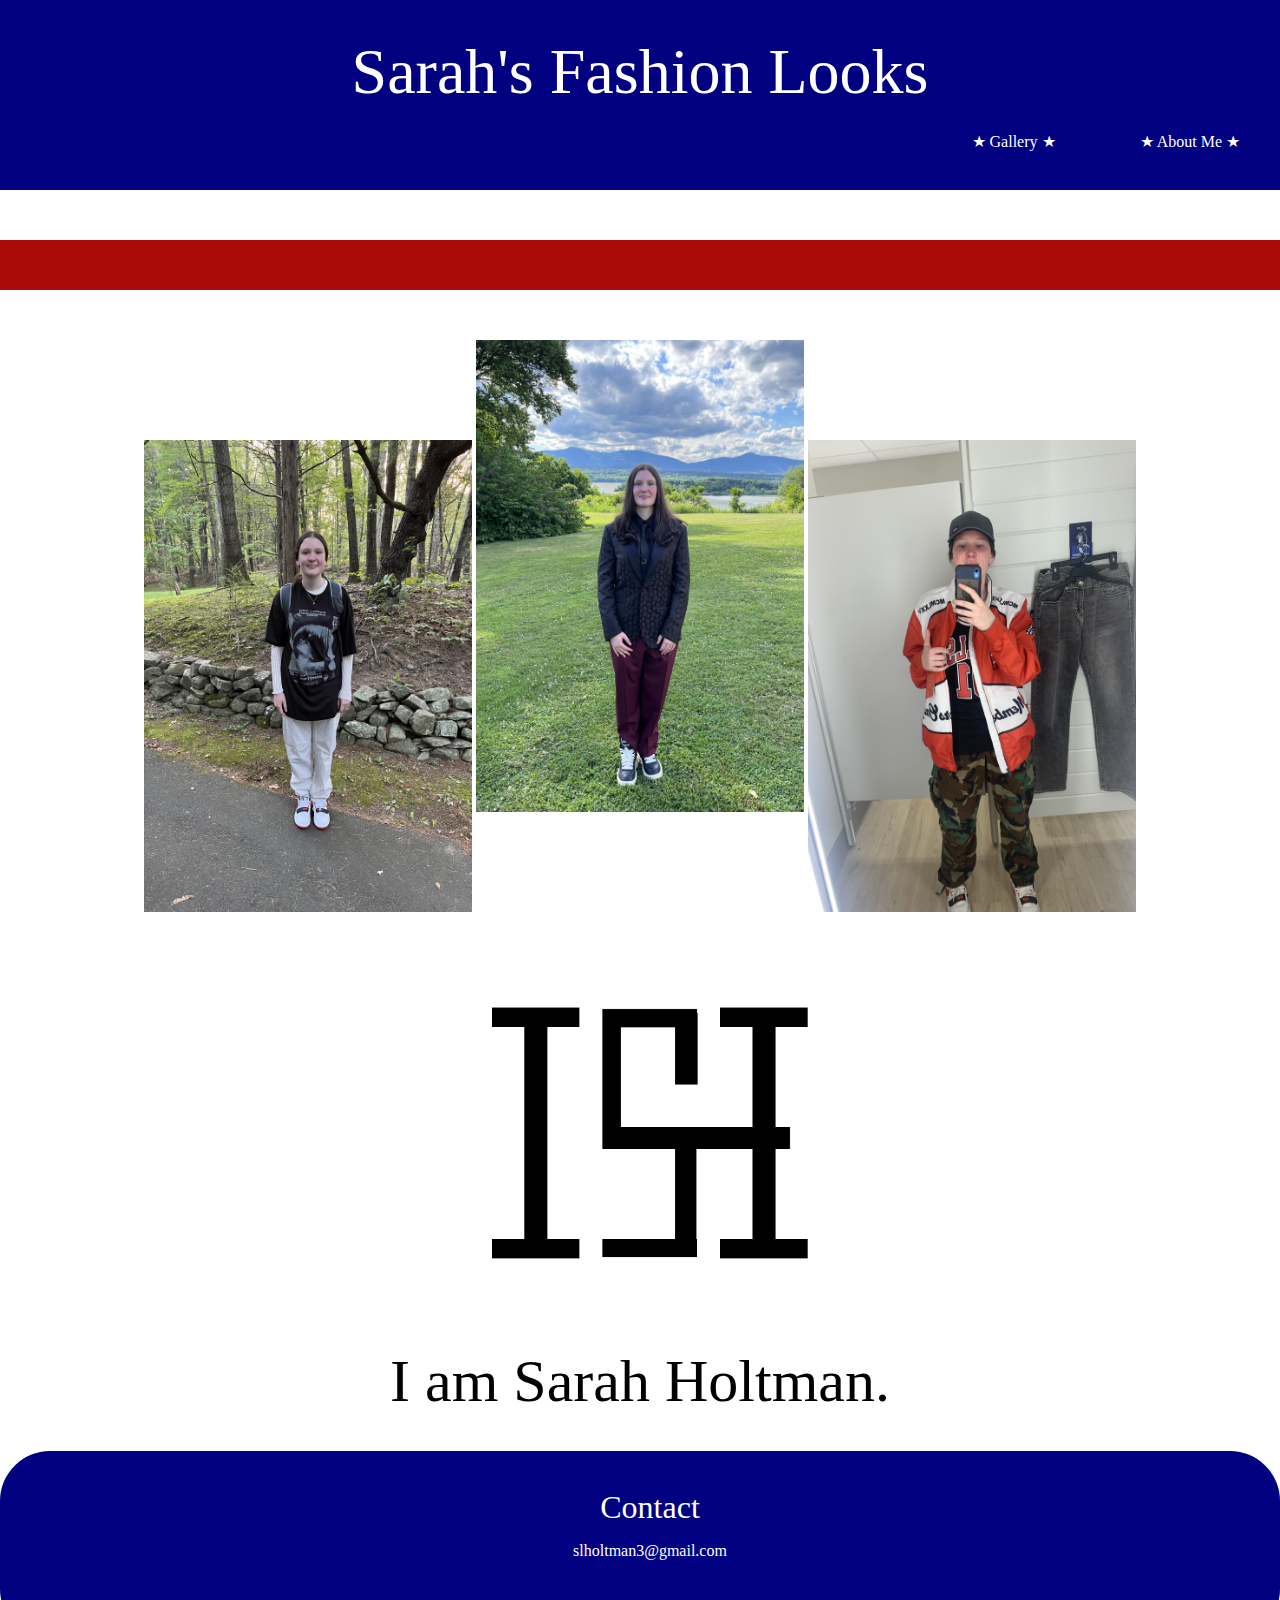
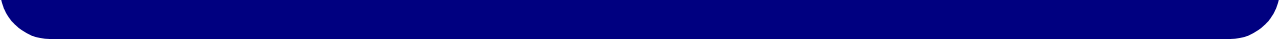
<file: index.html>
<!DOCTYPE html> <!--html5-->
<html lang="en">

<head>
<title>Sarah's Fashion Looks</title>
<meta charset="UTF-8"/>
<meta name="description" content="this is a description of site"/>
<meta name="keywords" content= "fashion, style, inspiration"/>
<meta name="viewport" content="width=device-width, initial-scale=1.0">


<link href="style.css" type="text/css" rel="stylesheet"/>
<link href="tablet.css" type="text/css" rel="stylesheet"/>
<link href="phone.css" type="text/css" rel="stylesheet"/>
</head>


<!--link docs-->

<body>

	<header>


		
		<a href= "index.html"> <h1>Sarah's Fashion Looks</h1></a> <!--<img src image here> logo?</a>
		alt= picture caption  <img src="image.jpg" alt="alt text" />-->

		
			<section class="mobilenav">
		<div class="dropdown">
			<button onclick="myFunction()" class="dropbtn">&#9733; Menu &#9733;</button>
			<div id="myDropdown" class="dropdown-content">
			  <a href="gallery.html">Gallery</a>
			  <a href="aboutme.html">About Me</a>
			</div>
		  </div>

		  <style>
			.dropbtn {
			  background-color: #ab0a0a;
			  color: white;
			  padding: 16px;
			  font-size: 16px;
			  border: none;
			  cursor: pointer;
			}
			
			.dropbtn:hover, .dropbtn:focus {
			  background-color: #ab0a0a;
			}
			
			.dropdown {
			  position: relative;
			  display: inline-block;
			}
			
			.dropdown-content {
			  display: none;
			  position: absolute;
			  background-color: #f1f1f1;
			  min-width: 160px;
			  overflow: auto;
			  box-shadow: 0px 8px 16px 0px rgba(0,0,0,0.2);
			  z-index: 1;
			}
			
			.dropdown-content a {
			  color: black;
			  padding: 12px 16px;
			  text-decoration: none;
			  display: block;
			}
			
			.dropdown a:hover {background-color: #ddd;}
			
			.show {display: block;}
			</style>



<script>
/* When the user clicks on the button, 
toggle between hiding and showing the dropdown content */
function myFunction() {
document.getElementById("myDropdown").classList.toggle("show");
}

// Close the dropdown if the user clicks outside of it
window.onclick = function(event) {
if (!event.target.matches('.dropbtn')) {
var dropdowns = document.getElementsByClassName("dropdown-content");
var i;
for (i = 0; i < dropdowns.length; i++) {
var openDropdown = dropdowns[i];
if (openDropdown.classList.contains('show')) {
  openDropdown.classList.remove('show');
}
}
}
}
</script>
</section>	

<!--this is the literal one thing i can get to work woo.
I only want this for my phone size. How do I make it so it doesn't appear for computer but will for phone?-->




					<nav id= "navigation" class="desktopnav">
					<ul>
					<li><a href= "gallery.html">&#9733; Gallery &#9733;</a></li>
					<li><a href= "aboutme.html">&#9733; About Me &#9733;</a></li>
					</ul>
					</nav>

	</header>
	
	
	

	<div class="shape"></div>

			<main id= "homepageContent">
						
				<section id= "homepagePics">
					<img id="picture1" src="SarahOutfits/IMG_8406.jpeg" alt="Sarah outfit 1." 
						width= "328px" height= "472px"/>

				
					<img id="picture2" src="SarahOutfits/IMG_6340.jpeg" alt="Sarah outfit 2."
						width= "328px" height= "472px"/>
				
				
					<img id="picture3" src="SarahOutfits/IMG_7474.jpeg" alt="Sarah outfit 3."
						width= "328px" height= "472px"/>
				</section>
				
				<section id= "homepageLogo">
					<img src="sLogo.jpeg" alt="Sarah's Fashion Looks Logo." 
						width= "316px" height= "343px"/>
				</section>
				
				<h2>I am Sarah Holtman.</h2>
				
				



	<footer id="footer">
		<h3>Contact</h3>

		<address><a href=" mailto:@slholtman3@gmail.com">slholtman3@gmail.com</a></address> 
	<footer>


</body>
</html>
</file>
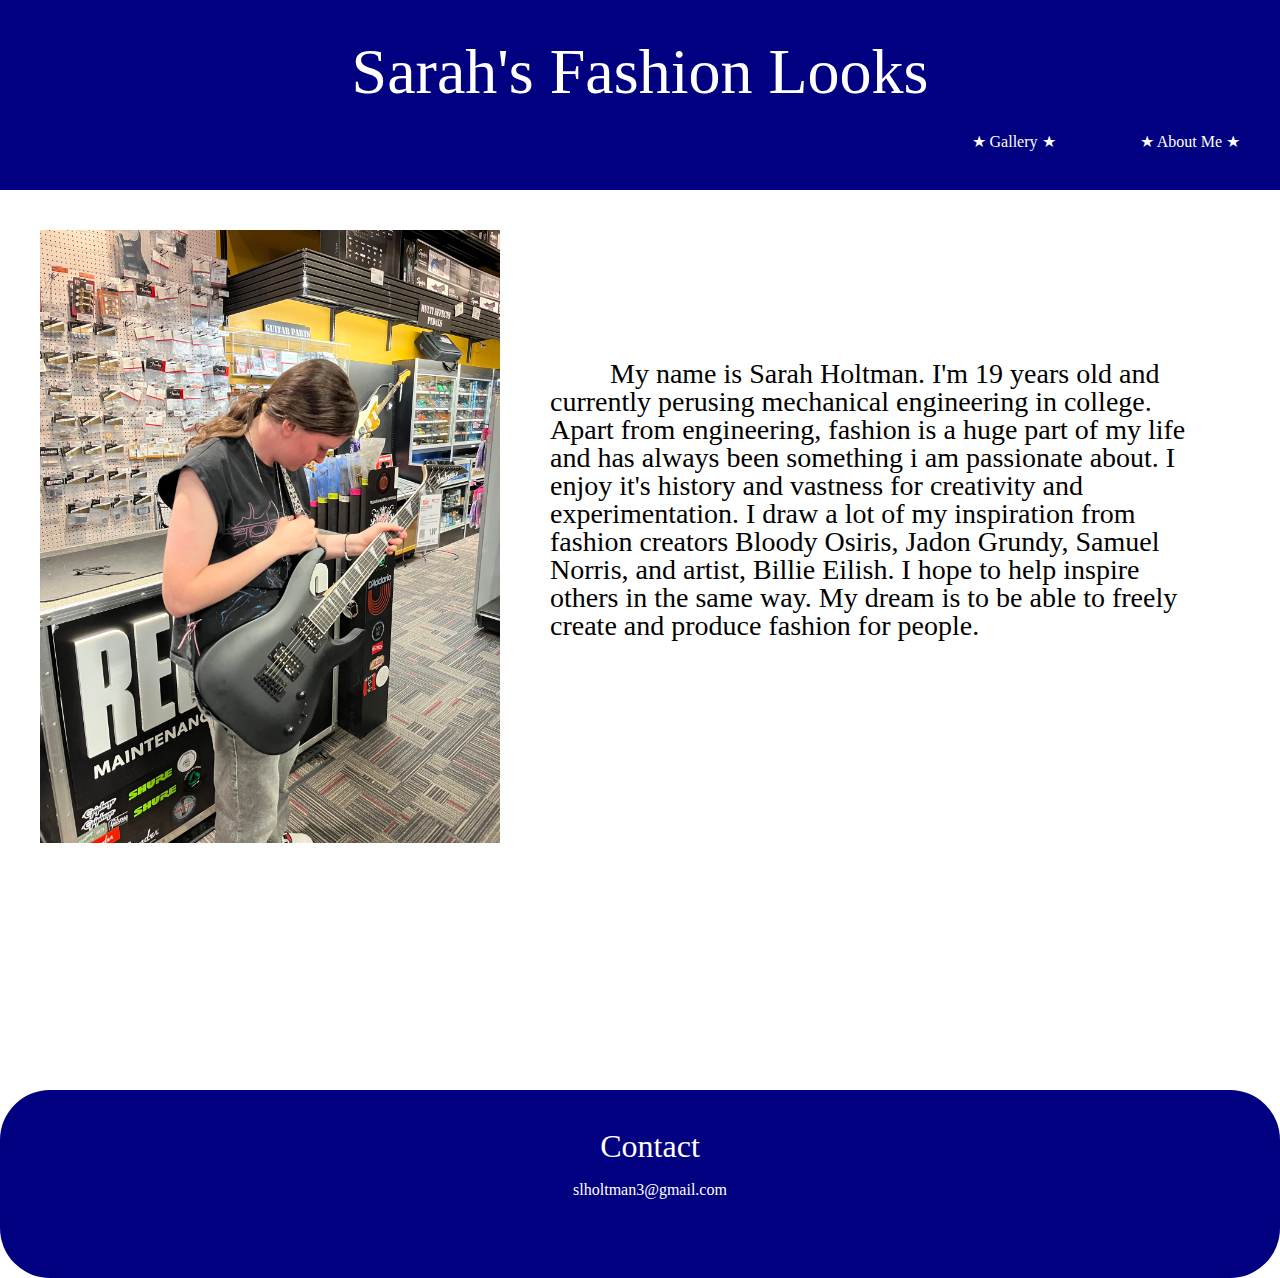
<file: aboutme.html>
<!DOCTYPE html> <!--html5-->
<html lang="en">

<head>
<title>About Me/Sarah's Fashion Looks</title>
<meta charset="UTF-8"/>
<meta name="description" content="this is a description of site"/>
<meta name="keywords" content= "fashion, style, inspiration"/>

<link href="style.css" type="text/css" rel="stylesheet"/>
<link href="tablet.css" type="text/css" rel="stylesheet"/>
<link href="phone.css" type="text/css" rel="stylesheet"/>

</head>

<body>

	<header>

		<a href= "index.html"> <h1>Sarah's Fashion Looks</h1></a> <!--<img src image here> logo?</a>
		alt= picture caption  <img src="image.jpg" alt="alt text" />-->
		
		<section class="mobilenav">
			<div class="dropdown">
				<button onclick="myFunction()" class="dropbtn">&#9733; Menu &#9733;</button>
				<div id="myDropdown" class="dropdown-content">
				  <a href="gallery.html">Gallery</a>
				  <a href="aboutme.html">About Me</a>
				</div>
			  </div>
	
			  <style>
				.dropbtn {
				  background-color: #ab0a0a;
				  color: white;
				  padding: 16px;
				  font-size: 16px;
				  border: none;
				  cursor: pointer;
				}
				
				.dropbtn:hover, .dropbtn:focus {
				  background-color: #ab0a0a;
				}
				
				.dropdown {
				  position: relative;
				  display: inline-block;
				}
				
				.dropdown-content {
				  display: none;
				  position: absolute;
				  background-color: #f1f1f1;
				  min-width: 160px;
				  overflow: auto;
				  box-shadow: 0px 8px 16px 0px rgba(0,0,0,0.2);
				  z-index: 1;
				}
				
				.dropdown-content a {
				  color: black;
				  padding: 12px 16px;
				  text-decoration: none;
				  display: block;
				}
				
				.dropdown a:hover {background-color: #ddd;}
				
				.show {display: block;}
				</style>
	
	
	
	<script>
	/* When the user clicks on the button, 
	toggle between hiding and showing the dropdown content */
	function myFunction() {
	document.getElementById("myDropdown").classList.toggle("show");
	}
	
	// Close the dropdown if the user clicks outside of it
	window.onclick = function(event) {
	if (!event.target.matches('.dropbtn')) {
	var dropdowns = document.getElementsByClassName("dropdown-content");
	var i;
	for (i = 0; i < dropdowns.length; i++) {
	var openDropdown = dropdowns[i];
	if (openDropdown.classList.contains('show')) {
	  openDropdown.classList.remove('show');
	}
	}
	}
	}
	</script>
	</section>	



			 <nav id= "navigation" class="desktopnav">
					<ul>
					<li><a href= "gallery.html">&#9733; Gallery &#9733;</a></li>
					<li><a href= "aboutme.html">&#9733; About Me &#9733;</a></li>
					</ul>
					</nav>

	</header>
	
	

	<section>
				
		<p id="aboutWriting"><img id= "aboutPic" src="aboutme.jpeg" alt="Picture of Sarah Holtman" 
			width= "550px" height= "auto"/>
			<!--width 328 and height 472--> My name is Sarah Holtman. I'm 19 years old and currently perusing mechanical engineering in college. Apart from engineering, fashion is a huge part of my life and has always been something i am passionate about. I enjoy it's history and vastness for creativity and experimentation. I draw a lot of my inspiration from fashion creators Bloody Osiris, Jadon Grundy, Samuel Norris, and artist, Billie Eilish. I hope to help inspire others in the same way. My dream is to be able to freely create and produce fashion for people.</p>
		</section>


<footer>
		<h3>Contact</h3>

		<address><a href=" mailto:@slholtman3@gmail.com">slholtman3@gmail.com</a></address> 
	<footer>
</file>
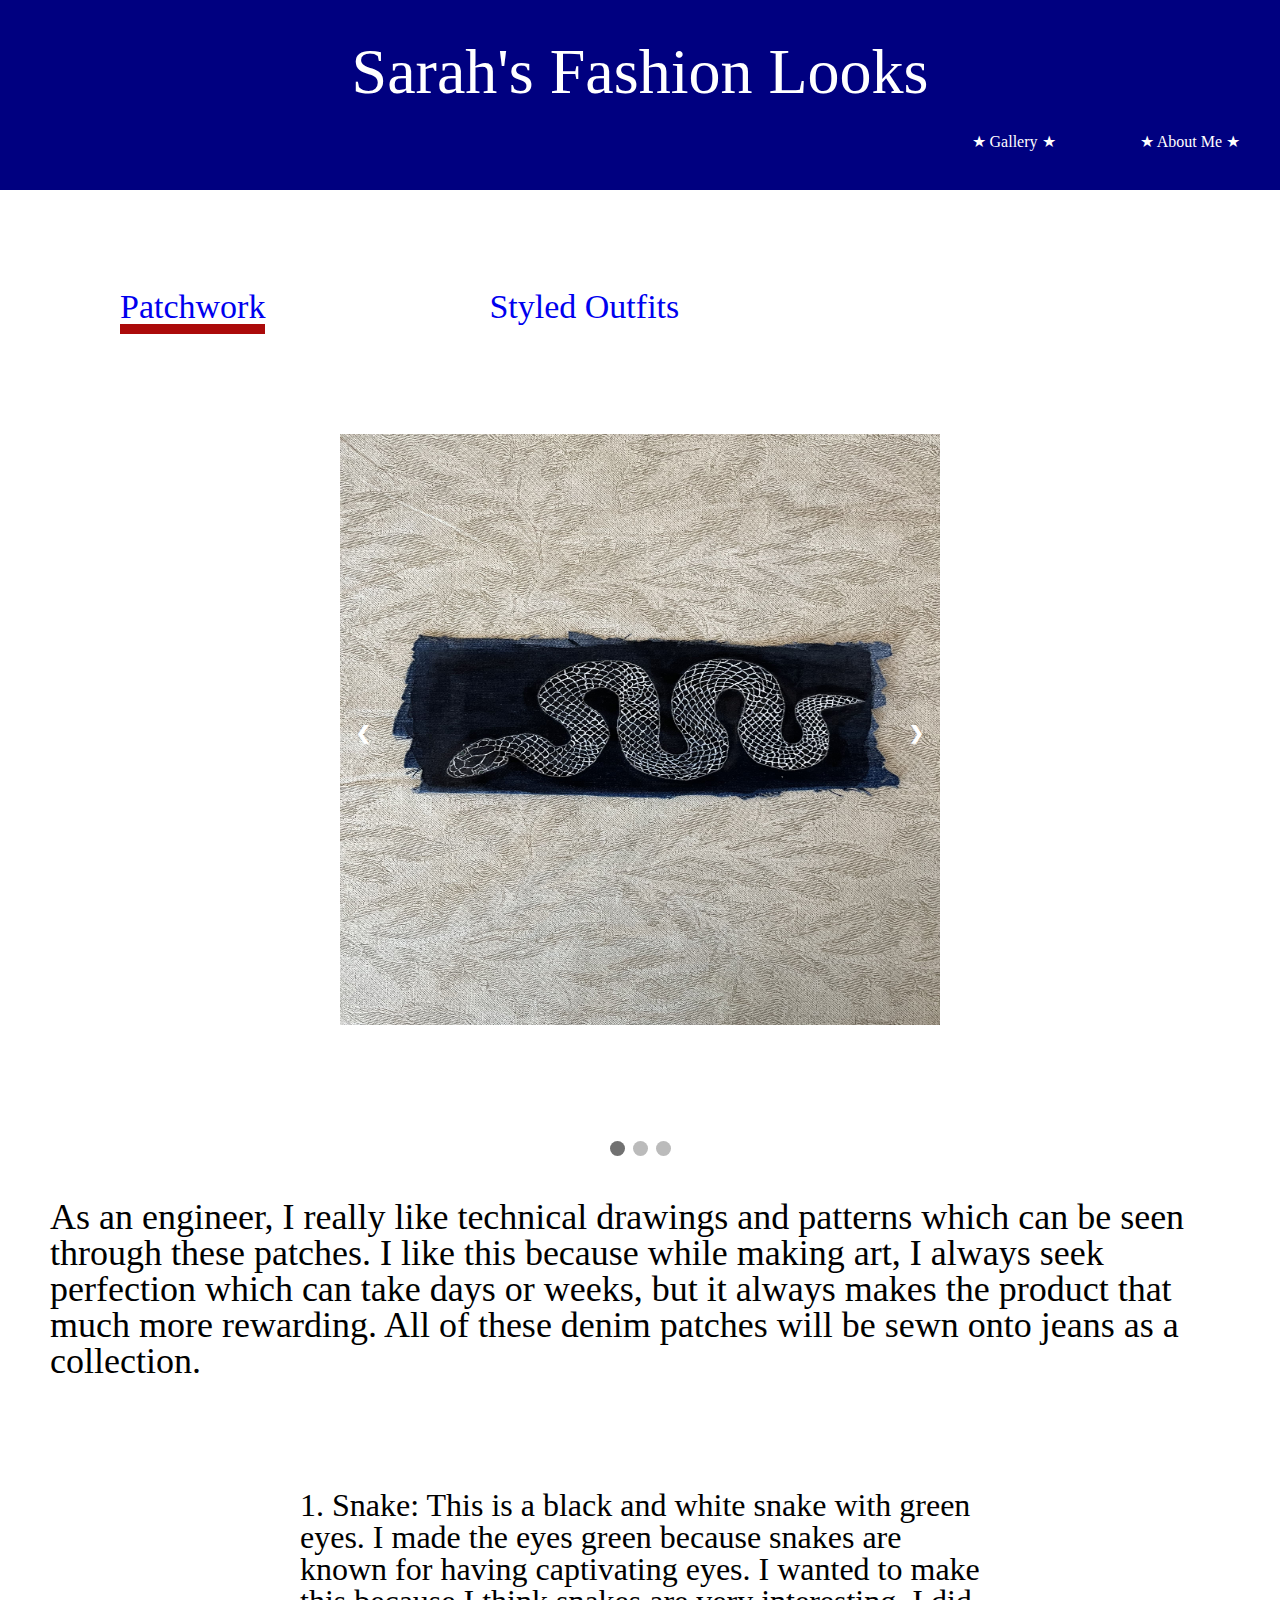
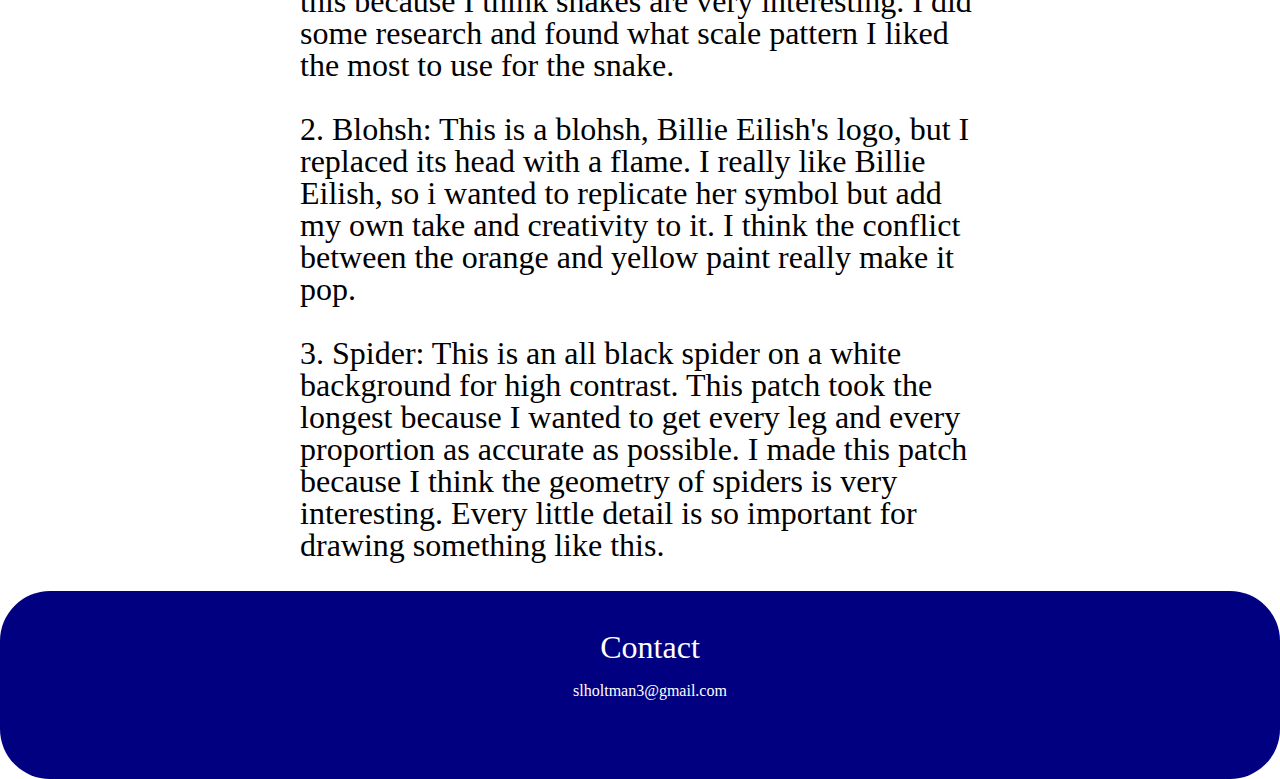
<file: gallery.html>
<!DOCTYPE html> <!--html5-->
<html lang="en">

<head>
  
<title>Gallery/Sarah's Fashion Looks</title>
<meta charset="UTF-8"/>
<meta name="description" content="this is a description of site"/>
<meta name="keywords" content= "fashion, style, inspiration"/>

<link href="style.css" type="text/css" rel="stylesheet"/>
<link href="tablet.css" type="text/css" rel="stylesheet"/>
<link href="phone.css" type="text/css" rel="stylesheet"/>
</head>

<body>

	<header>

    <div class="animation2">
			<a href= "index.html"> <h1>Sarah's Fashion Looks</h1></a> <!--<img src image here> logo?</a>
			 alt= picture caption  <img src="image.jpg" alt="alt text" />-->
    </div>
    
    <section class="mobilenav">
      <div class="dropdown">
        <button onclick="myFunction()" class="dropbtn">&#9733; Menu &#9733;</button>
        <div id="myDropdown" class="dropdown-content">
          <a href="gallery.html">Gallery</a>
          <a href="aboutme.html">About Me</a>
        </div>
        </div>
  

        <div class="shape2"></div>
        


        <style>
        .dropbtn {
          background-color: #ab0a0a;
          color: white;
          padding: 16px;
          font-size: 16px;
          border: none;
          cursor: pointer;
        }
        
        .dropbtn:hover, .dropbtn:focus {
          background-color: #880707;
        }
        
        .dropdown {
          position: relative;
          display: inline-block;
        }
        
        .dropdown-content {
          display: none;
          position: absolute;
          background-color: #f1f1f1;
          min-width: 160px;
          overflow: auto;
          box-shadow: 0px 8px 16px 0px rgba(0,0,0,0.2);
          z-index: 1;
        }
        
        .dropdown-content a {
          color: black;
          padding: 12px 16px;
          text-decoration: none;
          display: block;
        }
        
        .dropdown a:hover {background-color: #ddd;}
        
        .show {display: block;}
        </style>
  
  
  
  <script>
  /* When the user clicks on the button, 
  toggle between hiding and showing the dropdown content */
  function myFunction() {
  document.getElementById("myDropdown").classList.toggle("show");
  }
  
  // Close the dropdown if the user clicks outside of it
  window.onclick = function(event) {
  if (!event.target.matches('.dropbtn')) {
  var dropdowns = document.getElementsByClassName("dropdown-content");
  var i;
  for (i = 0; i < dropdowns.length; i++) {
  var openDropdown = dropdowns[i];
  if (openDropdown.classList.contains('show')) {
    openDropdown.classList.remove('show');
  }
  }
  }
  }
  </script>
  </section>	

  
    

    <nav id= "navigation" class="desktopnav">
					<ul>
					<li><a href= "gallery.html">&#9733; Gallery &#9733;</a></li>
					<li><a href= "aboutme.html">&#9733; About Me &#9733;</a></li>
					</ul>
					</nav>

	</header>

 

  <h4><a href= "gallery.html">Patchwork</a></h4> 
  <div class="shape4"></div>
  <h5><a href= "gallery2.html">Styled Outfits</h5>

<div class="shape2"></div>



	

   <!-- Slideshow container -->
<div class="slideshow-container">

    <!-- Full-width images with number and caption text -->
    <div class="mySlides fade">
      <img src="Patchwork/IMG_5126.jpeg" style="width:100%" width="1061px" height="591px">
    </div>
  
    <div class="mySlides fade">
      <img src="Patchwork/IMG_5127.jpeg" style="width:100%" width="1061px" height="591px">
    </div>
  
    <div class="mySlides fade">
      <img src="Patchwork/IMG_5128.jpeg" style="width:100%" width="1061px" height="591px">
    </div>
  
    <!-- Next and previous buttons -->
    <a class="prev" onclick="plusSlides(-1)">&#10094;</a>
    <a class="next" onclick="plusSlides(1)">&#10095;</a>
  </div>
  <br>
  
  <!-- The dots/circles -->
  <div style="text-align:center">
    <span class="dot" onclick="currentSlide(1)"></span>
    <span class="dot" onclick="currentSlide(2)"></span>
    <span class="dot" onclick="currentSlide(3)"></span>
  </div>

  <script>
    let slideIndex = 1;
    showSlides(slideIndex);
    
    function plusSlides(n) {
      showSlides(slideIndex += n);
    }
    
    function currentSlide(n) {
      showSlides(slideIndex = n);
    }
    
    function showSlides(n) {
      let i;
      let slides = document.getElementsByClassName("mySlides");
      let dots = document.getElementsByClassName("dot");
      if (n > slides.length) {slideIndex = 1}    
      if (n < 1) {slideIndex = slides.length}
      for (i = 0; i < slides.length; i++) {
        slides[i].style.display = "none";  
      }
      for (i = 0; i < dots.length; i++) {
        dots[i].className = dots[i].className.replace(" active", "");
      }
      slides[slideIndex-1].style.display = "block";  
      dots[slideIndex-1].className += " active";
    }
    </script>

<p id="galleryIntro">As an engineer, I really like technical drawings and patterns which can be seen through these patches. I like this because while making art, I always seek perfection which can take days or weeks, but it always makes the product that much more rewarding. All of these denim patches will be sewn onto jeans as a collection.</p>

    <div id="patches">
      <p>1. Snake:
        This is a black and white snake with green eyes. I made the eyes green because snakes are known for having captivating eyes. I wanted to make this because I think snakes are very interesting. I did some research and found what scale pattern I liked the most to use for the snake.</p>
  <br><p>2. Blohsh:
        This is a blohsh, Billie Eilish's logo, but I replaced its head with a flame. I really like Billie Eilish, so i wanted to replicate her symbol but add my own take and creativity to it. I think the conflict between the orange and yellow paint really make it pop.</p>
  <br><p>3. Spider:
        This is an all black spider on a white background for high contrast. This patch took the longest because I wanted to get every leg and every proportion as accurate as possible. I made this patch because I think the geometry of spiders is very interesting. Every little detail is so important for drawing something like this.</p>
    </div>
	



   


	<footer>
		<h3>Contact</h3>

		<address><a href=" mailto:@slholtman3@gmail.com">slholtman3@gmail.com</a></address> 
	<footer>
	
	
	
</body>
</html>
</file>
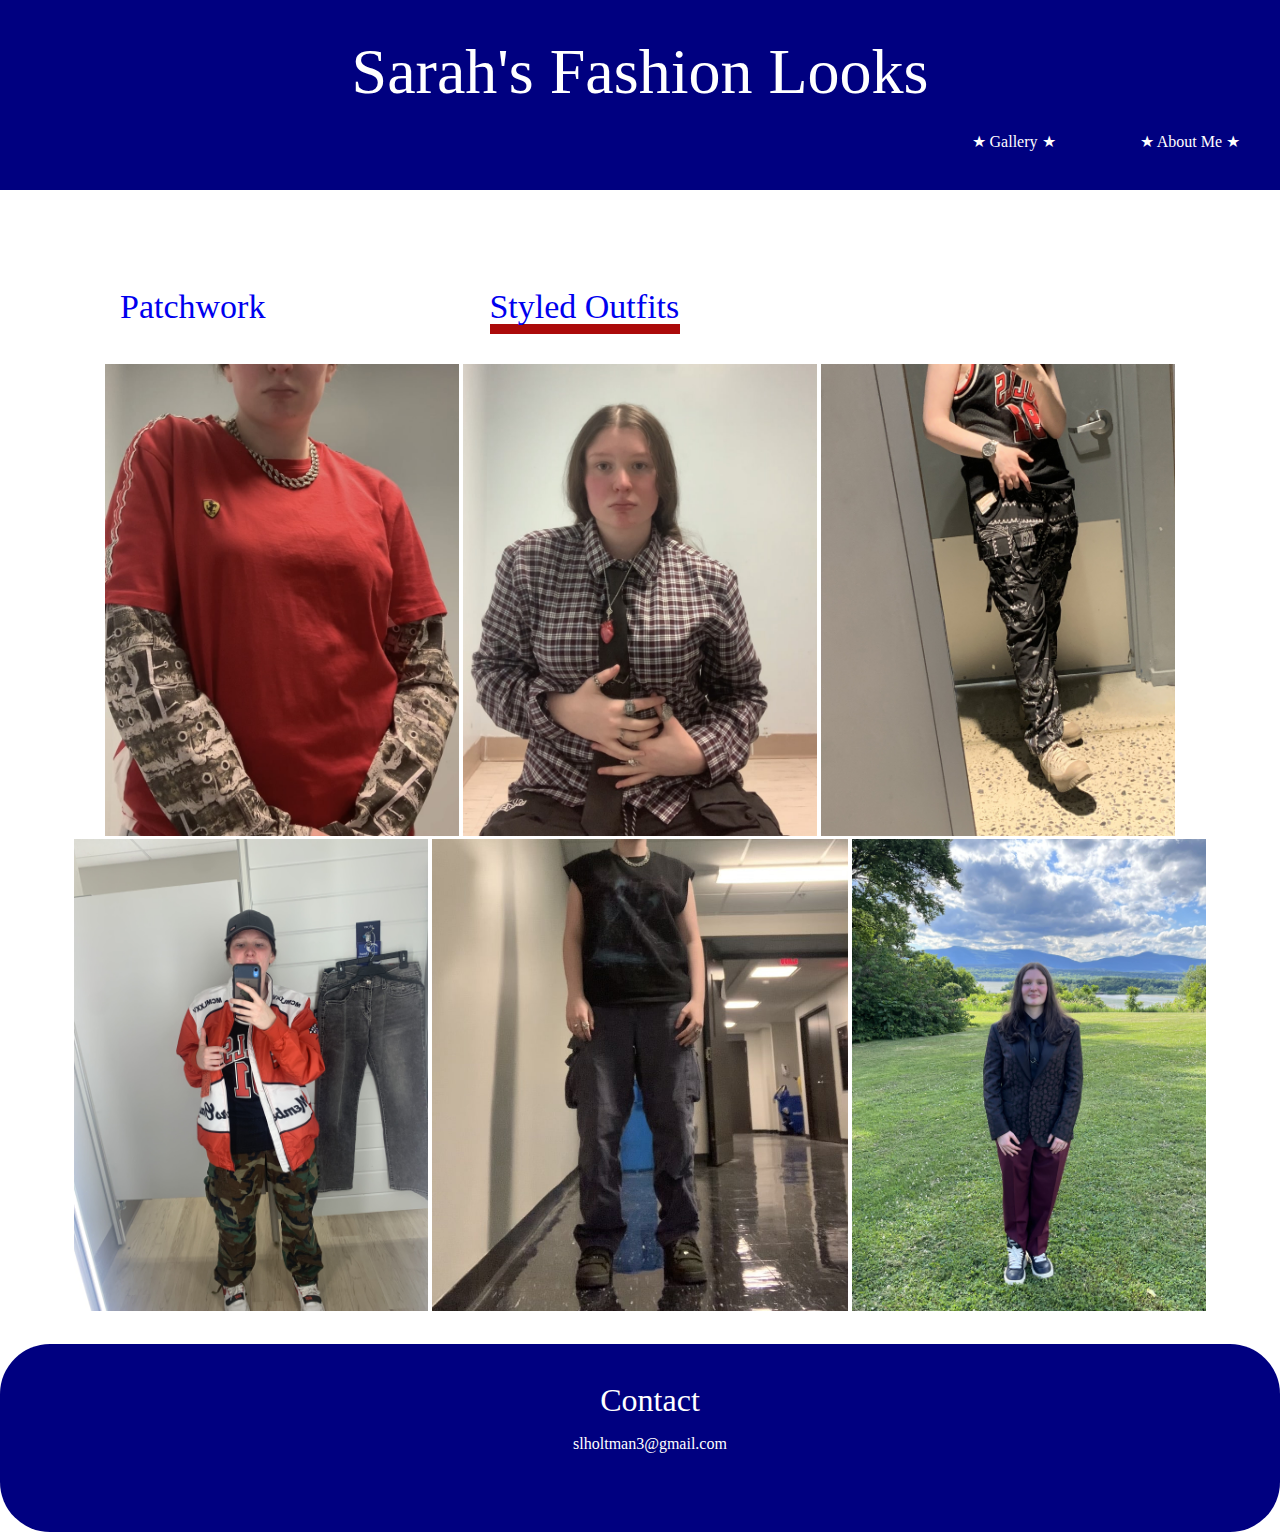
<file: gallery2.html>
<!DOCTYPE html> <!--html5-->
<html lang="en">

<head>
  
<title>Gallery/Sarah's Fashion Looks</title>
<meta charset="UTF-8"/>
<meta name="description" content="this is a description of site"/>
<meta name="keywords" content= "fashion, style, inspiration"/>

<link href="style.css" type="text/css" rel="stylesheet"/>
<link href="tablet.css" type="text/css" rel="stylesheet"/>
<link href="phone.css" type="text/css" rel="stylesheet"/>
</head>

<body>

	<header>
    <div class="animation2">
			<a href= "index.html"> <h1>Sarah's Fashion Looks</h1></a> <!--<img src image here> logo?</a>
			 alt= picture caption  <img src="image.jpg" alt="alt text" />-->
    </div>

	<nav id= "navigation" class="desktopnav">
		<ul>
		<li><a href= "gallery.html">&#9733; Gallery &#9733;</a></li>
		<li><a href= "aboutme.html">&#9733; About Me &#9733;</a></li>
		</ul>
		</nav>

		<section class="mobilenav">
			<div class="dropdown">
				<button onclick="myFunction()" class="dropbtn">&#9733; Menu &#9733;</button>
				<div id="myDropdown" class="dropdown-content">
				  <a href="gallery.html">Gallery</a>
				  <a href="aboutme.html">About Me</a>
				</div>
			  </div>

	</header>

	
		  
	
	

		  <style>
			.dropbtn {
			  background-color: #ab0a0a;
			  color: white;
			  padding: 16px;
			  font-size: 16px;
			  border: none;
			  cursor: pointer;
			}
			
			.dropbtn:hover, .dropbtn:focus {
			  background-color: #ab0a0a;
			}
			
			.dropdown {
			  position: relative;
			  display: inline-block;
			}
			
			.dropdown-content {
			  display: none;
			  position: absolute;
			  background-color: #f1f1f1;
			  min-width: 160px;
			  overflow: auto;
			  box-shadow: 0px 8px 16px 0px rgba(0,0,0,0.2);
			  z-index: 1;
			}
			
			.dropdown-content a {
			  color: black;
			  padding: 12px 16px;
			  text-decoration: none;
			  display: block;
			}
			
			.dropdown a:hover {background-color: #ddd;}
			
			.show {display: block;}
			</style>



<script>
/* When the user clicks on the button, 
toggle between hiding and showing the dropdown content */
function myFunction() {
document.getElementById("myDropdown").classList.toggle("show");
}

// Close the dropdown if the user clicks outside of it
window.onclick = function(event) {
if (!event.target.matches('.dropbtn')) {
var dropdowns = document.getElementsByClassName("dropdown-content");
var i;
for (i = 0; i < dropdowns.length; i++) {
var openDropdown = dropdowns[i];
if (openDropdown.classList.contains('show')) {
  openDropdown.classList.remove('show');
}
}
}
}
</script>
</section>	




<h4><a href= "gallery.html">Patchwork</a></h4> 
<h5><a href= "gallery2.html">Styled Outfits</a></h5>

<div class="shape3"></div>
<div class="shape5"></div>


    <div id="styledOutfits">
     <img src="SarahOutfits/IMG_0569.jpg" alt="Picture of Sarah Holtman" 
			width= "auto" height= "472"/>

      <img src="SarahOutfits/IMG_0548.jpg" alt="Picture of Sarah Holtman" 
			width= "auto" height= "472"/>

      <img src="SarahOutfits/IMG_0576.jpeg" alt="Picture of Sarah Holtman" 
			width= "auto" height= "472"/>

			<br>

      <img src="SarahOutfits/IMG_7474.jpeg" alt="Picture of Sarah Holtman" 
			width= "auto" height= "472"/>

      <img src="SarahOutfits/IMG_0711.jpeg" alt="Picture of Sarah Holtman" 
			width= "auto" height= "472"/>

      <img src="SarahOutfits/IMG_6340.jpeg" alt="Picture of Sarah Holtman" 
			width= "auto" height= "472"/>
    </div>


	

  



  

  


   


	<footer>
		<h3>Contact</h3>

		<address><a href=" mailto:@slholtman3@gmail.com">slholtman3@gmail.com</a></address> 
	<footer>
	
	
	
</body>
</html>
</file>
<file: tablet.css>
/*----------------------tablet media queries------------------------*/

@media only screen and (min-width:721px) and (max-width:990px) {
	
	#picture1, #picture2, #picture3 { 
	position: relative;
	top: 50px;
	padding: 20px 20px 20px 20px;
}

#homepageLOGO {

	padding-top: -30px;                 /*having trouble moving the logo up
	In your style.css you are controlling the space in the header rule set not the logo rule so you need to adjust the header top padding value here*/
}

h2 {
	font-size: 40px;
	padding-bottom: 50px;
}

nav ul li{

	font-size: 150%;
	
}

.desktopnav{

	display: block;
}


}
</file>
<file: phone.css>
/*----------------------phone media queries------------------------*/


@media screen and (max-width: 720px) {
	
	header {

		
	}

	h1{
		margin-top: 30px;
		font-size: 350%;
		
	}
	

	nav ul li a{
	padding: 70px 40px 40px 40px;
	} 
	
	
	#picture1{

		top: 50px;
		bottom: 150px;
	}
	
	

	#picture3 {

		top: 50px;


	}

	#picture1, #picture2, #picture3 {

		text-align: center;
		margin: 0px auto;
	}

	footer{
		text-align: center;
		margin: 0px auto;
	}

	h3{ 
		font-size: 250%
	}

	#patches{
		text-align: left;
		margin-left: -240px;
		margin-right: -170px;
	
	  }

	  .slideshow-container{

		padding-left: 50px;
		padding-right: 50px;
		padding-top: 100px;
		padding-bottom: 70px;
	  }

	  .next{
		margin-right: 50px;

	  }


	#aboutWriting{

		text-align: left;
		font-size: 175%;
		margin-top: 80px;
		margin-left: 30px;
		text-indent: 60px;
		padding-top: 100px;
		margin-bottom: -200px;
		
	
	}

	.shape2 {
		display: none

	}


	.shape3{
		display: none

	}

	.shape4 {
		display: block;
		width: 150px; /* Set the width of the shape */
		height: 10px; /* Set the height of the shape */
		background-color: #ab0a0a;
		margin-top: -20px;
		margin-left: 120px;
	}


	.shape5{
		display: block;
		width: 190px; /* Set the width of the shape */
		height: 10px; /* Set the height of the shape */
		background-color: #ab0a0a;
		margin-top: -20px;
		margin-left: 120px;

	}


	.dropbtn {

		margin-right: 70px;
		margin-bottom: -50px;
	}
 

	/*menu button*/

.dropbtn {
	background-color: #ab0a0a;
	color: white;
	padding: 16px;
	font-size: 16px;
	border: none;
	cursor: pointer;
  }
  
  /* Dropdown button on hover & focus */
  .dropbtn:hover, .dropbtn:focus {
	background-color:  #880707;
  }
  
  /* The container <div> - needed to position the dropdown content */
  .dropdown {
	position: relative;
	display: inline-block;
  }
  
  /* Dropdown Content (Hidden by Default) */
  .dropdown-content {
	display: none;
	position: absolute;
	background-color: #f1f1f1;
	min-width: 160px;
	box-shadow: 0px 8px 16px 0px #ab0a0a
	z-index: 1;
  }
  
  /* Links inside the dropdown */
  .dropdown-content a {
	color: black;
	padding: 12px 16px;
	text-decoration: none;
	display: block;
	text-align: left;
  }
  
  /* Change color of dropdown links on hover */
  .dropdown-content a:hover {background-color: #ddd;}
  
  /* Show the dropdown menu (use JS to add this class to the .dropdown-content container when the user clicks on the dropdown button) */
  .show {display:block;}
  
  .dropdown {
	padding-bottom: 50px;
  }


  .desktopnav {
	display: none;
	}
	
	.mobilenav {
	display: block;
	}

	.mobilenav {

		text-align: right;
	}




/* NOTE: Really the only thing i want to change is to have the pictures stacked one by one.
Picture one and 2 are overlapping and i can't seem to fix it. 
It seems like every rule I've typed isn't chnaging anything, not sure why....*/

	
	
	
	
	
	
}
</file>
<file: style.css>
/*ERROR missing assignment 3 CSS requirements for header style, paragraph and link */

/* http://meyerweb.com/eric/tools/css/reset/ 
   v2.0 | 20110126
   License: none (public domain)
*/

html, body, div, span, applet, object, iframe,
h1, h2, h3, h4, h5, h6, p, blockquote, pre,
a, abbr, acronym, address, big, cite, code,
del, dfn, em, img, ins, kbd, q, s, samp,
small, strike, strong, sub, sup, tt, var,
b, u, i, center,
dl, dt, dd, ol, ul, li,
fieldset, form, label, legend,
table, caption, tbody, tfoot, thead, tr, th, td,
article, aside, canvas, details, embed, 
figure, figcaption, footer, header, hgroup, 
menu, nav, output, ruby, section, summary,
time, mark, audio, video {
	margin: 0;
	padding: 0;
	border: 0;
	font-size: 100%;
	font: inherit;
	vertical-align: baseline;
}
/* HTML5 display-role reset for older browsers */
article, aside, details, figcaption, figure, 
footer, header, hgroup, menu, nav, section {
	display: block;
}
body {
	line-height: 1;
}
ol, ul {
	list-style: none;
}
blockquote, q {
	quotes: none;
}
blockquote:before, blockquote:after,
q:before, q:after {
	content: '';
	content: none;
}
table {
	border-collapse: collapse;
	border-spacing: 0;
}


/*---------------edit here---------------*/

/*note- I'm aware this is super messy and mostly inccorect, struggling a little bit, but trying to work through it*/

@body{
	background-color: white;
	font-size: 12px;
}

header {
	background-color: navy;
	padding: 40px 0px 40px 0px;
}



h1{
	text-align: center;
	margin: 0px auto;
	color: white;
	font-size: 400%;
	text-decoration: none;
  padding: 0px 0px 30px 0px;
}


h2{
  text-align: center;
	margin: 0px auto;
  padding: 40px;
}


h3{
  text-align: center;
	margin: 0px auto;
  padding: 20px 0px 20px 20px;

}

address{
  text-align: center;
	margin: 0px auto;
  padding: 0px 0px 20px 20px;

}



@font-face{
	font-family:"Bakersville Old Face";
	src: url('Fonts/bakersville-old-face.ttf');
	
}

#navigation{
	margin: 0px auto;
	text-align: right;
}

/*create a header style rule */
nav ul li a{
	text-decoration: none;
	color: white;
	padding: 100px 40px 40px 40px;
	/*font-family: "Bakersville Old Face";
	font-size: 200%;*/
	border-bottom: 0px solid white;
	transition: font-weight 2s, boarder-bottom 2s;
}

nav ul li a:hover{
	text-decoration: underline;
	font-weight: 400;
	border-bottom: 0px solid white;
}

nav ul li {
	display: inline-block;
}
	

a {
	text-decoration: none;
}

.desktopnav {
  display: block;
  }


.mobilenav {
  display: none;
  }



.shape {
  width: 1710px; /* Set the width of the shape */
  height: 50px; /* Set the height of the shape */
  background-color: #ab0a0a;
  border-radius: 0;
  margin-top: 50px;
}



#homepagePics {
	text-align: center;
	margin: 0px auto;
	/* ADD this 
	display: flex;
	justify-content: center;
	*/
}

#picture1, #picture3 {
	/* REMOVE this 
	margin-left: 60px;
	margin-right: 60px;
	*/
	position: relative;
	top: 150px;
}

#picture2{
  position: relative;
  top: 50px;
}

#homepageLogo {
  padding: 200px 0px 0px 20px;
}


h4, h5 {
  font-size: 34px;
  display: inline-block;
  margin: 100px 100px 20px 120px;
  border: 10px;
  text-decoration: none;
  color: black;
  
}

h4 a, h5 a {
text-decoration: none;
}

h4, h5 {
  border-top: 0px;
  border-left: 0px;
  border-right: 0px;
  
}

.shape2{
  width: 145px; /* Set the width of the shape */
  height: 10px; /* Set the height of the shape */
  background-color: #ab0a0a;
  margin-top: -20px;
  display: block;
  margin-left: 120px;

}

.shape3{
  width: 190px; /* Set the width of the shape */
  height: 10px; /* Set the height of the shape */
  background-color: #ab0a0a;
  margin-top: -20px;
  display: block;
  margin-left: 490px;

}

.shape4 {
  display: none

}


.shape5{
  display: none

}


#galleryIntro {
  font-size: 36px;
  padding: 40px 50px 40px 50px;

}
  



#patches {
  font-size: 32px;
  padding: 70px 300px 30px 300px; 

}

#styledOutfits {
  text-align: center;
  padding: 30px 30px 30px 30px;
}
  





#aboutPic {

  float: left;
	padding: 50px 50px 80px 40px;
	margin-top:-180px;
 
	
	
}

#aboutWriting{

	text-align: left;
	font-size: 175%;
	margin-top: 70px;
	margin-right: 80px;
	text-indent: 60px;
  padding-top: 100px;
  padding-bottom: 450px;


}




/*advanced element----------------------------------------slideshow*/

* {box-sizing:border-box}

/* Slideshow container */
.slideshow-container {
  max-width: 1000px;
  position: relative;
  margin: auto;
  padding: 200px;
  padding-top: 100px;
  padding-bottom: 100px;
}

/* Hide the images by default */
.mySlides {
 * {box-sizing:border-box}

img{vertical-align: middle;}

/* Slideshow container */
.slideshow-container {
  max-width: 1000px;
  position: relative;
  margin: auto;
}

/* Hide the images by default */
.mySlides {
  /*display: none;*/
}

/* Next & previous buttons */
.prev, .next {
  cursor: pointer;
  position: absolute;
  top: 50%;
  width: auto;
  margin-top: -22px;
  padding: 16px;
  color: white;
  font-weight: bold;
  font-size: 18px;
  transition: 0.6s ease;
  border-radius: 0 3px 3px 0;
  user-select: none;
}

/* Position the "next button" to the right */
.next {
  right: 0;
  border-radius: 3px 0 0 3px;
}

/* On hover, add a black background color with a little bit see-through */
.prev:hover, .next:hover {
  background-color: #ab0a0a;
}



/* The dots/bullets/indicators */
.dot {
  cursor: pointer;
  height: 15px;
  width: 15px;
  margin: 0 2px;
  background-color: #b06a6a;
  border-radius: 50%;
  display: inline-block;
  transition: background-color 0.6s ease;
}

.active, .dot:hover {
  background-color: #ab0a0a;
}


/*ERROR redundant code for slider*/


/* Fading animation */
.fade {
  animation-name: fade;
  animation-duration: 1.5s;
}

@keyframes fade {
  from {opacity: .4}
  to {opacity: 1}
}
}

/* Next & previous buttons */
.prev, .next {
  cursor: pointer;
  position: absolute;
  top: 50%;
  width: auto;
  margin-top: -22px;
  padding: 16px;
  color: white;
  font-weight: bold;
  font-size: 18px;
  transition: 0.6s ease;
  border-radius: 0 3px 3px 0;
  user-select: none;
}

/* Position the "next button" to the right */
.next {
  right: 0;
  border-radius: 3px 0 0 3px;
  margin-right: 200px;
  
}


	

/* On hover, add a black background color with a little bit see-through */
.prev:hover, .next:hover {
  background-color: rgba(0,0,0,0.8);
}



/* The dots/bullets/indicators */
.dot {
  cursor: pointer;
  height: 15px;
  width: 15px;
  margin: 0 2px;
  background-color: #bbb;
  border-radius: 50%;
  display: inline-block;
  transition: background-color 0.6s ease;
}

.active, .dot:hover {
  background-color: #717171;
}

/* Fading animation */
.fade {
  animation-name: fade;
  animation-duration: 1.5s;
}

@keyframes fade {
  from {opacity: .4}
  to {opacity: 1}
}



/*advanced element-----------------------------------------------------------*/


.patches{
  text-align: center;
	margin: 0px auto;
  padding: 200px 50px;
}

#homepageLogo{
	text-align: center;
	margin: 0px auto;
}

h2{
	text-align: center;
	margin: 0px auto;
	font-size: 60px
}



footer {
	text-align: center;
	margin: 0px auto;
	text-decoration: none;
	background-color: navy;
	color: white;
}

footer{
  padding: 20px 20px 20px 20px;
  border-radius: 50px;
 
}

footer h3{
	font-size: 200%;
}

address a {
	text-decoration: none;
	color:white;
}






















/*https://fonts.google.com/selection/embed*/


/* idek. advanced element part 2
* {box-sizing: border-box;}

.container {
  position: relative;
  width: 50%;
  max-width: 300px;
}

.image {
  display: block;
  width: 100%;
  height: auto;
}

.overlay {
  position: absolute; 
  bottom: 0; 
  background: rgb(0, 0, 0);
  background: rgba(0, 0, 0, 0.5); /* Black see-through */
  /*color: #f1f1f1; 
  width: 100%;
  transition: .5s ease;
  opacity:0;
  color: white;
  font-size: 20px;
  padding: 20px;
  text-align: center;
}

.container:hover .overlay {
  opacity: 1;
}
/*advanced element part 2*/
</file>
